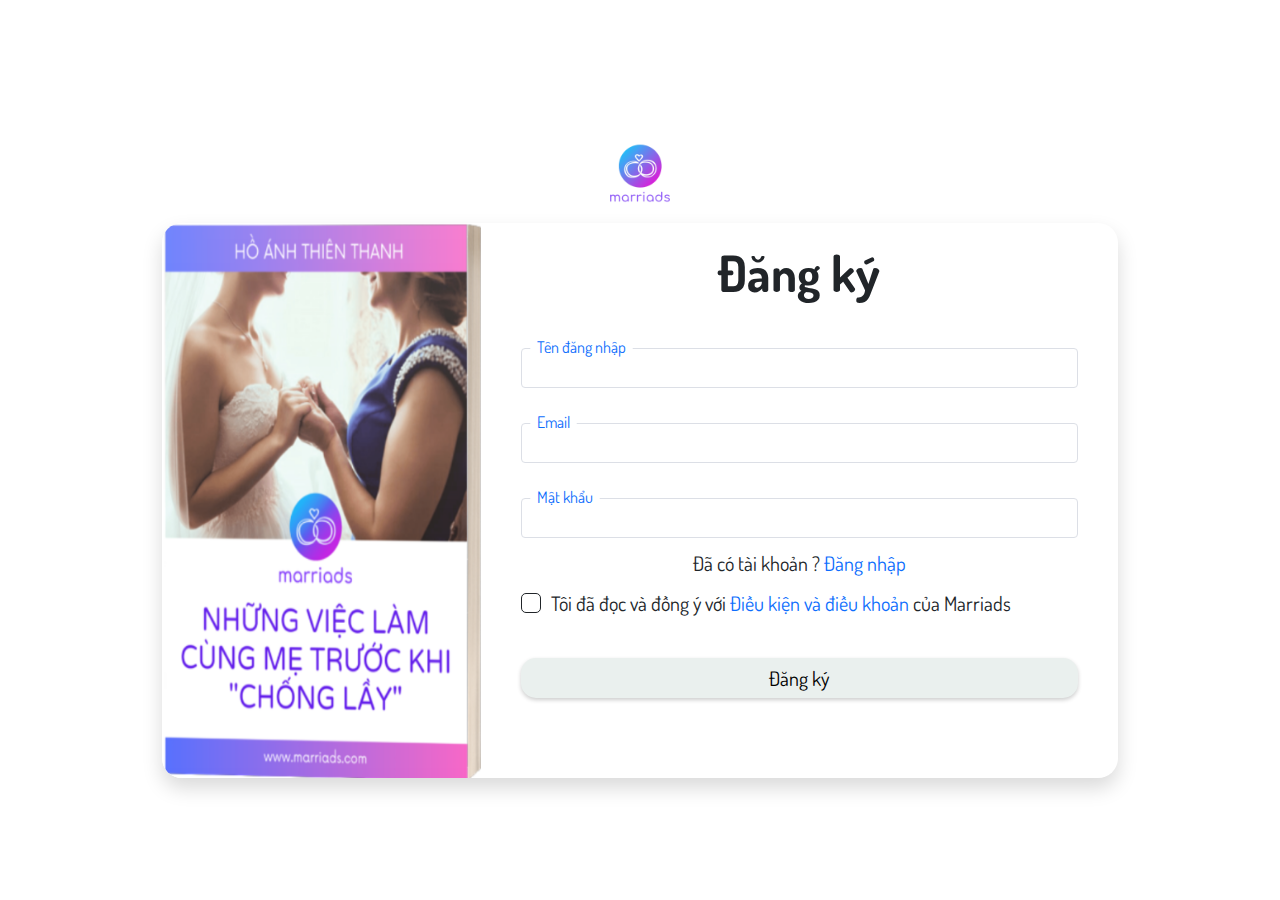
<file: page_2.html>
<!DOCTYPE html>
<html lang="en">
  <head>
    <meta charset="UTF-8" />
    <meta name="viewport" content="width=device-width, initial-scale=1.0" />
    <link rel="stylesheet" href="./css/authentication.css" />
    <link rel="stylesheet" href="./css/custom.css" />
    <link rel="stylesheet" href="./css/bootstrap.css" />
    <link rel="stylesheet" href="./css/bootstrap.min.css" />
    <script src="js/bootstrap.bundle.min.js"></script>
    <link rel="icon" href="./img/icon.png" />
    <link
      href="https://fonts.googleapis.com/css2?family=Material+Icons"
      rel="stylesheet"
    />
    <title>Trang - 2</title>
  </head>
  <body>
    <div
      class="d-flex min-vh-100 align-items-center justify-content-center overflow-hidden position-relative"
    >
      <div>
        <div class="text-center">
          <img
            src="./img/logo-marriads-removebg-preview.png"
            width="100"
            height="auto"
          />
        </div>
        <div class="row rounded-4 shadow">
          <div class="col-4 p-0 d-none d-lg-block">
            <img
              src="./img/ebook.png"
              width="100%"
              height="100%"
              class="rounded-start-4"
            />
          </div>
          <div class="col-12 col-lg-8 login-form">
            <form class="pb-5">
              <h1 class="text-center fw-bold">Đăng ký</h1>
              <div class="input">
                <label class="form-label">Tên đăng nhập</label>
                <input type="text" class="text-input" id="name" required />
              </div>
              <div class="input">
                <label class="form-label">Email</label>
                <input type="text" class="text-input" id="name" required />
              </div>
              <div class="input">
                <label class="form-label">Mật khẩu</label>
                <input
                  type="password"
                  class="text-input"
                  id="password"
                  required
                />
              </div>
              <div class="text-center my-2">
                Đã có tài khoản ?
                <a class="text-primary" href="./page_4.html">Đăng nhập</a>
              </div>
              <div class="form-check my-2">
                <input
                  class="form-check-input border-dark"
                  type="checkbox"
                  value=""
                  id="flexCheckDefault"
                  required
                />
                <label class="form-check-label" for="flexCheckDefault">
                  Tôi đã đọc và đồng ý với
                  <a href="/">Điều kiện và điều khoản</a> của Marriads
                </label>
              </div>
              <button class="btn btn-primary w-100 mt-4">Đăng ký</button>
            </form>
          </div>
        </div>
      </div>
    </div>
  </body>
</html>
</file>
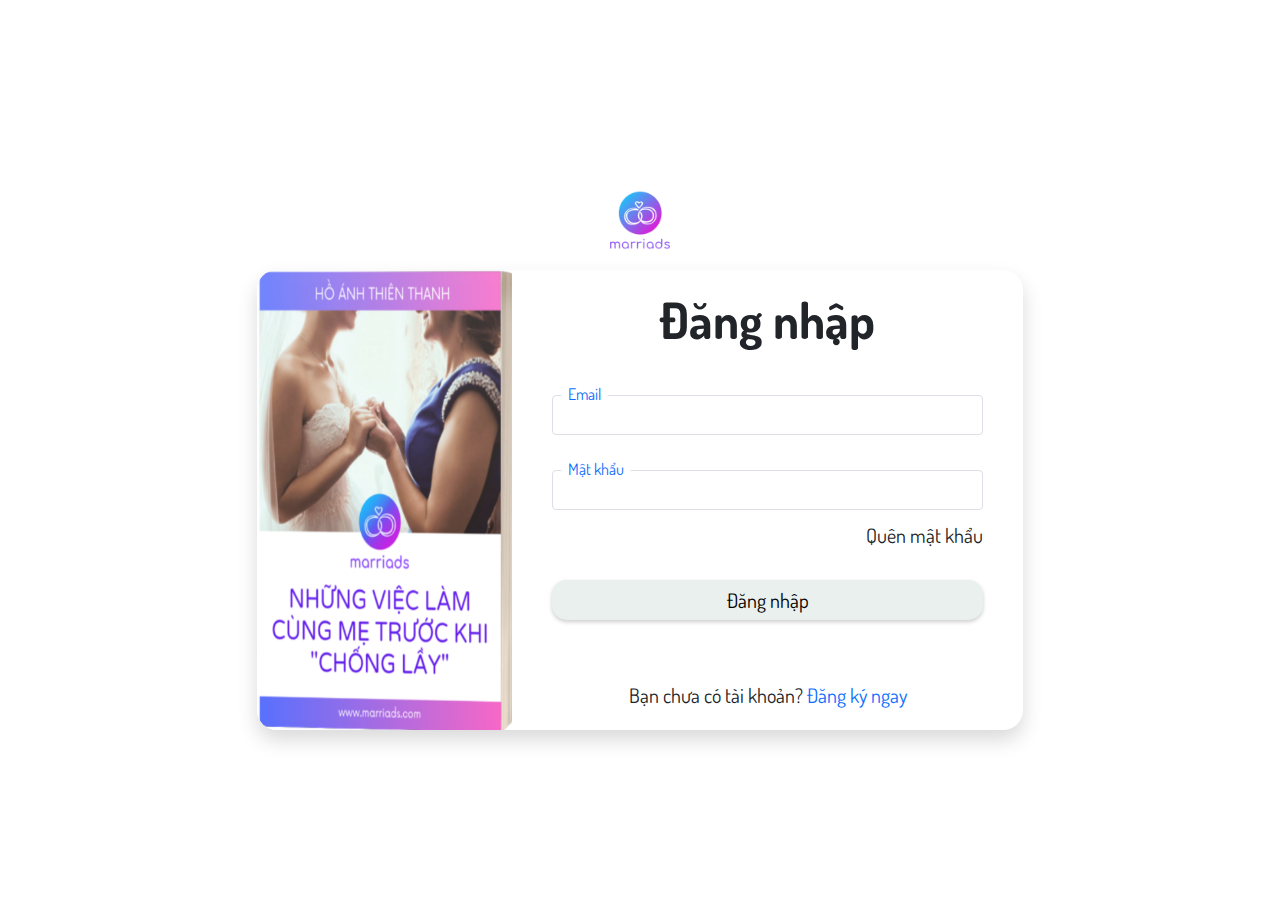
<file: page_4.html>
<!DOCTYPE html>
<html lang="en">
  <head>
    <meta charset="UTF-8" />
    <meta name="viewport" content="width=device-width, initial-scale=1.0" />
    <link rel="stylesheet" href="./css/authentication.css" />
    <link rel="stylesheet" href="./css/custom.css" />
    <link rel="stylesheet" href="./css/bootstrap.css" />
    <link rel="stylesheet" href="./css/bootstrap.min.css" />
    <script src="js/bootstrap.bundle.min.js"></script>
    <link rel="icon" href="./img/icon.png" />
    <link
      href="https://fonts.googleapis.com/css2?family=Material+Icons"
      rel="stylesheet"
    />
    <title>Trang - 2</title>
  </head>
  <body>
    <div
      class="d-flex min-vh-100 align-items-center justify-content-center overflow-hidden position-relative"
    >
      <div>
        <div class="text-center">
          <img
            src="./img/logo-marriads-removebg-preview.png"
            width="100"
            height="auto"
          />
        </div>
        <div class="row rounded-4 shadow">
          <div class="col-4 p-0 d-none d-lg-block">
            <img
              src="./img/ebook.png"
              width="100%"
              height="100%"
              class="rounded-start-4"
            />
          </div>
          <div class="col-12 col-lg-8 login-form">
            <form class="pb-5">
              <h1 class="text-center fw-bold">Đăng nhập</h1>
              <div class="input">
                <label class="form-label">Email</label>
                <input type="text" class="text-input" id="name" required />
              </div>
              <div class="input">
                <label class="form-label">Mật khẩu</label>
                <input
                  type="password"
                  class="text-input"
                  id="password"
                  required
                />
              </div>
              <div class="text-end mt-2 mb-4">
                <a class="text-dark" href="./page_6.html"> Quên mật khẩu </a>
              </div>
              <button class="btn btn-primary w-100 my-10">Đăng nhập</button>
            </form>
            <div class="text-center">
              Bạn chưa có tài khoản?
              <a class="text-primary" href="./page_2.html">Đăng ký ngay</a>
            </div>
          </div>
        </div>
      </div>
    </div>
  </body>
</html>
</file>
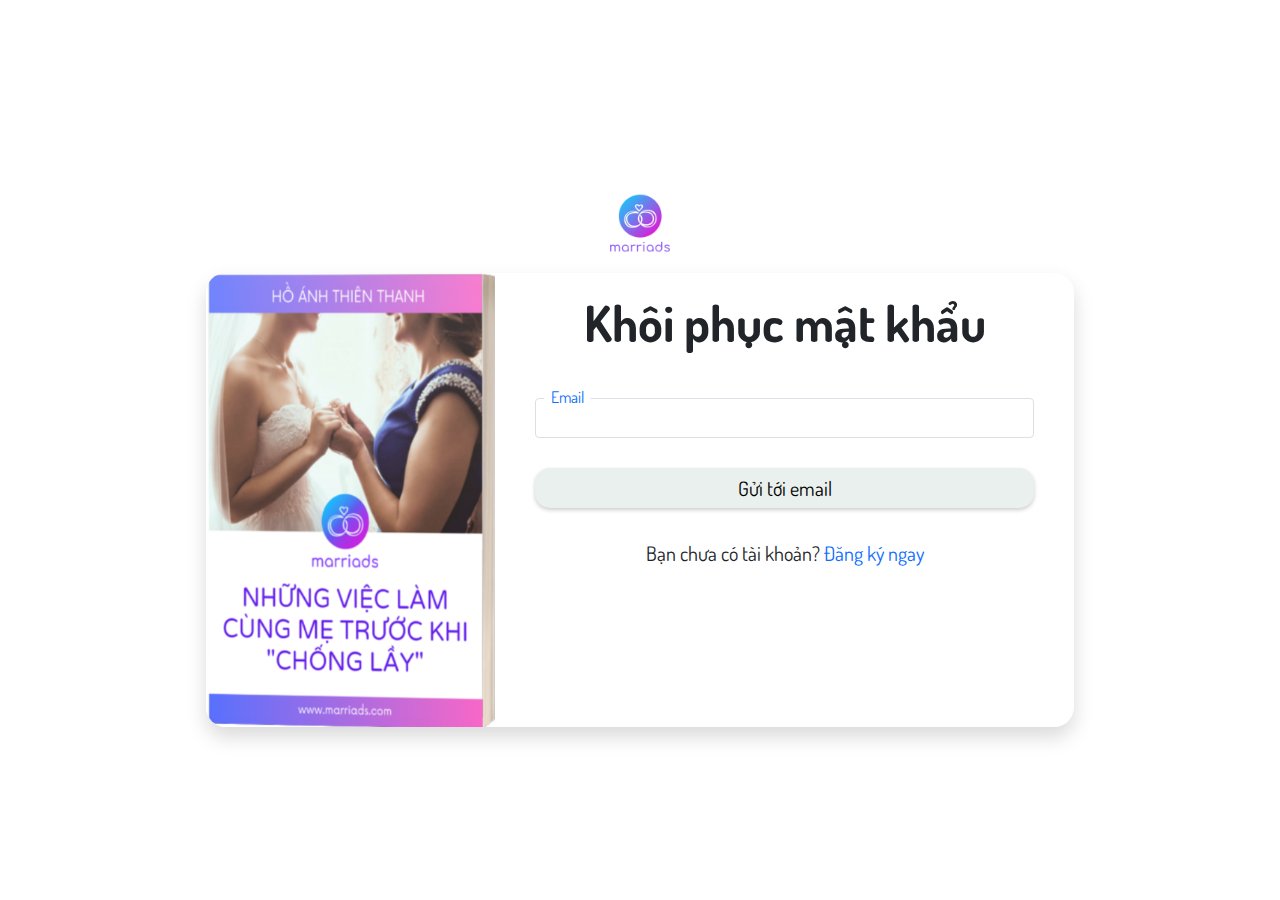
<file: page_6.html>
<!DOCTYPE html>
<html lang="en">
  <head>
    <meta charset="UTF-8" />
    <meta name="viewport" content="width=device-width, initial-scale=1.0" />
    <link rel="stylesheet" href="./css/authentication.css" />
    <link rel="stylesheet" href="./css/custom.css" />
    <link rel="stylesheet" href="./css/bootstrap.css" />
    <link rel="stylesheet" href="./css/bootstrap.min.css" />
    <script src="js/bootstrap.bundle.min.js"></script>
    <link rel="icon" href="./img/icon.png" />
    <link
      href="https://fonts.googleapis.com/css2?family=Material+Icons"
      rel="stylesheet"
    />
    <title>Trang - 2</title>
  </head>
  <body>
    <div
      class="d-flex min-vh-100 align-items-center justify-content-center overflow-hidden position-relative"
    >
      <div>
        <div class="text-center">
          <img
            src="./img/logo-marriads-removebg-preview.png"
            width="100"
            height="auto"
          />
        </div>
        <div class="row rounded-4 shadow">
          <div class="col-4 p-0 d-none d-lg-block">
            <img src="./img/ebook.png" width="100%" class="rounded-start-4" />
          </div>
          <div class="col-12 col-lg-8 login-form">
            <form class="my-auto">
              <h1 class="text-center fw-bold">Khôi phục mật khẩu</h1>
              <div class="input">
                <label class="form-label">Email</label>
                <input type="text" class="text-input" id="name" required />
              </div>
              <button class="btn btn-primary w-100 my-4">Gửi tới email</button>
              <div class="text-center">
                Bạn chưa có tài khoản?
                <a class="text-primary" href="./page_2.html">Đăng ký ngay</a>
              </div>
            </form>
          </div>
        </div>
      </div>
    </div>
  </body>
</html>
</file>
<file: css/authentication.css>
.login-form {
	padding: 20px 40px !important;
	position: relative;
}

.login-form a {
	text-decoration:none
}


.text-input::placeholder {
	color: #c0c4cc;
}

.text-input:focus {
	outline: none;
	border-color: var(--bs-primary);
}

.text-input{
    width:100%;
    border: 1px solid #dcdfe6;
    border-radius: 4px; 
    color: #606266;
    padding: 0 15px;
    height:40px
}

.form-label {
	border-radius: 8px;
	line-height: 16px !important;
	font-size: 16px;
	background: #fff;
	position: relative;
	z-index: 1;
	padding: 0 7px !important;
	top: 17px;
	left: 9px;
    color: var(--bs-primary)
}

.el-form-item__label {
}
</file>
<file: css/custom.css>
@import url("https://fonts.googleapis.com/css2?family=Playpen+Sans:wght@100;200;300;400;500;600&display=swap");
@import url("https://fonts.googleapis.com/css2?family=Great+Vibes&display=swap");
@import url("https://fonts.googleapis.com/css2?family=Dosis:wght@200;300;400;500;600&display=swap");
/* Font chữ tiêu đề */
/* font-family: 'Great Vibes', cursive; */
/* Font nội dung  */
/* font-family: 'Dosis', sans-serif; */

.content_nkcd.about-us {
  background-image: url("../img/banner-below-text.png");
  object-fit: cover;
  background-position: center left;
}

* {
  margin: 0;
  padding: 0;
  font-size: 20px;
  font-family: "Dosis", sans-serif;
  /* box-sizing: border-box; */
}
.pb-2 {
  padding-bottom: 0 !important;
}

.nav-link.header {
  text-transform: uppercase;
  height: 40px;
  font-size: 17.5px;
  font-weight: bold;
  color: #000;
  /* margin-right: 20px; */
}

.nav-link:last-child {
  border-right: none !important;
}

.nav-link:active {
  color: pink;
}

.navbar-brand {
  margin-left: 10%;
}

.navbar-toggler {
  margin-right: 10%;
}

/* Wave */

/* Bottom */
.custom-shape-divider-bottom-1699510542 {
  position: absolute;
  bottom: 0;
  left: 0;
  width: 100%;
  overflow: hidden;
  line-height: 0;
  transform: rotate(180deg);
}

.custom-shape-divider-bottom-1699510542 svg {
  position: relative;
  display: block;
  width: calc(150% + 1.3px);
  height: 69px;
  transform: rotateY(180deg);
}

.custom-shape-divider-bottom-1699510542 .shape-fill {
  fill: #ffffff;
}
/* Bottom */

/* Top */
.custom-shape-divider-top-1699510463 {
  position: absolute;
  top: 0;
  left: 0;
  width: 100%;
  overflow: hidden;
  line-height: 0;
}

.custom-shape-divider-top-1699510463 svg {
  position: relative;
  display: block;
  width: calc(100% + 1.3px);
  height: 102px;
}

.custom-shape-divider-top-1699510463 .shape-fill {
  fill: #ffffff;
}

/* Top */

/* Wave */

.btn.btn-primary {
  background-color: #eaf0ee;
  color: black;
  border-radius: 15px;
  padding: 5px 15px 5px 15px;
  box-shadow: 0 2px 4px 0 rgba(0, 0, 0, 0.2);
  outline: none;
  border: none;
}

.content_nkcd.nhat-ky-co-dau {
  margin-top: 50px;
  padding-bottom: 50px;
  margin-bottom: 20px;
  background-color: #87c4ff;
}
.content_nkcd.website-dam-cuoi {
  margin-top: 15px;
  height: 420px;
  background-color: #ffeed9;
}

.content_nkcd.website-dam-cuoi p {
  margin-bottom: none;
}

.content_nkcd.question {
  background-color: #e0f4ff;
  padding-bottom: 20px;
}

.content_nkcd.ebook {
  padding-top: 15px;
  /* padding-bottom: 15px; */
}

.btn.btn-primary:hover {
  background-color: rgb(207, 113, 129);
}

.btn-sign-in {
  background-color: pink !important;
}

.log_reg_btn {
  position: relative;
  top: 35%;
  padding: 3px 10px 3px 10px;
  right: 0px;
  border-radius: 0;
}

.img-banner {
  object-fit: fill;
  padding: 40px;
}

.span-facebook {
  background-color: #0e84e6;
  color: #fff;
  text-decoration: underline;
}

.navbar {
  height: 90px;
  box-shadow: 0 2px 4px 0 rgba(0, 0, 0, 0.2);
  background-color: #fff;
  position: fixed;
}

/* Input text */

.txt_input {
  position: relative;
  margin-bottom: 15px;
}

.txt_input .title_label {
  top: 7px;
  padding: 0 10px 0 10px;
  color: black;
  left: 15px;
  position: absolute;
  pointer-events: none;
  transition: 0.5s;
  background-color: #fff;
  transform: translateX(0px) translateY(-20px);
}

.txt_input {
  width: 550px;
}

.form-control.edit_text {
  width: 550px;
}

.txt_input .edit_text,
.txt_input .area_input {
  border: 2px solid #000;
  background: #fff;
  border-radius: 5px;
  outline: none;
  color: #000;
  font-size: 1em;
}

.txt_input .edit_text:focus,
.txt_input .area_input:focus {
  border: 2px solid #000;
  box-shadow: none;
}

/* Input text */

.navbar-toggler.menubar:focus {
  box-shadow: none;
}
.container {
  max-width: 80% !important;
}
.content_nkcd.diem-noi-bat {
  background-color: #f1eaff;
  padding-bottom: 15px;
}

/* Content */
/* Snow Effect*/
.snow,
.snow:after,
.snow:before {
  position: absolute;
  top: -650px;
  left: 0;
  bottom: 0;
  right: 0;
  background-image: radial-gradient(4px 4px at 100px 50px, #fff, transparent),
    radial-gradient(6px 6px at 200px 150px, #fff, transparent),
    radial-gradient(3px 3px at 300px 250px, #fff, transparent),
    radial-gradient(4px 4px at 400px 350px, #fff, transparent),
    radial-gradient(6px 6px at 500px 100px, #fff, transparent),
    radial-gradient(3px 3px at 50px 200px, #fff, transparent),
    radial-gradient(4px 4px at 150px 300px, #fff, transparent),
    radial-gradient(6px 6px at 250px 400px, #fff, transparent),
    radial-gradient(4px 4px at 350px 500px, #fff, transparent);
  background-size: 650px 650px;
  animation: snowTrans 3s linear;

  animation-iteration-count: infinite;
}

.snow:after {
  margin-left: -250px;
  opacity: 0.5;
  filter: blur(2px);
  animation-direction: reverse;
  animation-duration: 6 s;
}

.snow::before {
  margin-left: -350px;
  opacity: 0.7;
  filter: blur(1px);
}

@keyframes snowTrans {
  from {
    transform: translateY(0);
  }
  to {
    transform: translateY(650px);
  }
}

/* Snow Effect */

/* Floating button contact */
.floating-btn {
  width: 60px;
  height: 60px;
  background: #0866ff;
  display: flex;
  align-items: center;
  justify-content: center;
  text-decoration: none;
  border-radius: 50%;
  color: #fff;
  font-size: 40px;
  box-shadow: 2px 2px 5px rgba(0, 0, 0, 0.25);
  position: fixed;
  right: 20px;
  bottom: 20px;
  transition: background 0.25s;

  border: none;
  cursor: pointer;
}

.floating-btn:active {
  background-color: black;
}

.material-icons {
  display: flex !important;
  font-size: 60px !important;
}
/* Floating button contact */

.title__content {
  padding: 20px 0px 15px 0px;
  /* margin: 20px 0 20px 0; */
  text-align: center;
  font-size: 3em;
  font-family: "Great Vibes", cursive;
}

.title__sub_content {
  margin-top: 50px;
  text-align: center;
  font-size: 3em;
  font-family: "Great Vibes", cursive;
}

.img__content {
  margin-left: 20px;
  max-width: 25%;
}

.col.sbs {
  /* border: 3px solid #000; */
  /* box-shadow: 4px 4px 0 1px #000; */
  padding: 10px;
  text-align: center;
  margin-bottom: 10px;
  margin-right: 10px;
}

.title_box h5 {
  color: #0e84e6;
  font-weight: bolder;
}

.desc-box {
  font-weight: 400;
}

.img__content.banner_5 {
  float: right;
}
.img_banner_3 {
  object-fit: inherit;
  height: auto;
}
.img__content.website-damcuoi {
  float: left;
  margin-right: 15px;
  margin-bottom: 15px;
  transform: translateY(-100px);
}

.text__blog {
  color: blue;
  width: 100%;
  text-decoration: underline;
}

.img__ebook {
  width: 50%;
  height: 450px;
  transform: translateX(450px);
}

.content_nkcd.step-by-step {
  padding-bottom: 30px;
}

.content_nkcd.step-by-step > .title__content {
  margin-top: 75px;
}

/* Content */

/* Footer */
footer {
  margin-top: 50px;
}

.col-lg-4 a {
  text-decoration: none;
  color: #000;
}

/* Footer */

@media (max-width: 1024px) {
  .content_nkcd.nhat-ky-co-dau {
    height: 530px;
  }

  .content_nkcd.website-dam-cuoi {
    margin-top: 15px;
  }

  .img__content.website-damcuoi {
    transform: none;
  }
}

@media (max-width: 973px) {
  .nav-link.header {
    border-right: none;
    text-align: center;
  }
  .navbar-nav {
    background: rgb(248, 249, 250);
    border-bottom-right-radius: 15px;
    border-bottom-left-radius: 15px;
    width: auto;
  }

  .navbar-brand img {
    width: 70;
    height: auto;
  }
}

/* Tablet */
@media (max-width: 768px) {
  * {
    font-size: 15px;
  }

  .content_nkcd.nhat-ky-co-dau {
    height: 360px;
  }

  .content_nkcd.ebook {
    height: auto;
    margin-bottom: 10px;
  }

  .container {
    max-width: 90% !important;
  }
  .navbar-nav {
    background: rgb(248, 249, 250);
    border-bottom-right-radius: 15px;
    border-bottom-left-radius: 15px;
    width: auto;
  }
  .form-control.edit_text,
  .txt_input {
    width: 250px;
  }

  .title__content {
    font-size: 2em;
  }

  .img__ebook {
    display: none;
  }

  .nav-link.header {
    text-decoration: none;
    text-align: center;
    border-right: none;
  }

  .box img {
    width: 50%;
    margin-bottom: 15px;
  }

  .content_nkcd.website-dam-cuoi {
    height: 300px;
  }

  .img__content.website-damcuoi {
    transform: none;
  }

  .navbar {
    height: 120px;
  }
  .navbar-brand img {
    height: 90px;
  }
  .btn.btn-primary.submit-reg-acc {
    margin-left: 100px;
  }

  /* Wave Tablet View */
  /* Top */
  .custom-shape-divider-top-1699510463 {
    position: absolute;
    top: 0;
    left: 0;
    width: 100%;
    overflow: hidden;
    line-height: 0;
  }

  .custom-shape-divider-top-1699510463 svg {
    position: relative;
    display: block;
    width: calc(100% + 1.1px);
    height: 50px;
  }

  .custom-shape-divider-top-1699510463 .shape-fill {
    fill: #ffffff;
  }

  /* Top */

  /* Bottom */
  .custom-shape-divider-bottom-1699510542 {
    position: absolute;
    bottom: 0;
    left: 0;
    width: 100%;
    overflow: hidden;
    line-height: 0;
    transform: rotate(180deg);
  }

  .custom-shape-divider-bottom-1699510542 svg {
    position: relative;
    display: block;
    width: calc(150% + 1.3px);
    height: 35px;
    transform: rotateY(180deg);
  }

  .custom-shape-divider-bottom-1699510542 .shape-fill {
    fill: #ffffff;
  }

  /* Bottom */

  /* Wave Tablet View */
}

@media only screen and (min-device-width: 320px) and (max-device-width: 480px) {
  .content_nkcd.nhat-ky-co-dau {
    height: 560px;
  }
  .content_nkcd.nhat-ky-co-dau .img__content {
    max-width: 40% !important;
    margin-left: 0;
  }

  .content_nkcd.website-dam-cuoi {
    height: 450px;
  }

  .content_nkcd.website-dam-cuoi .img__content {
    max-width: 40% !important;
  }
}
</file>
